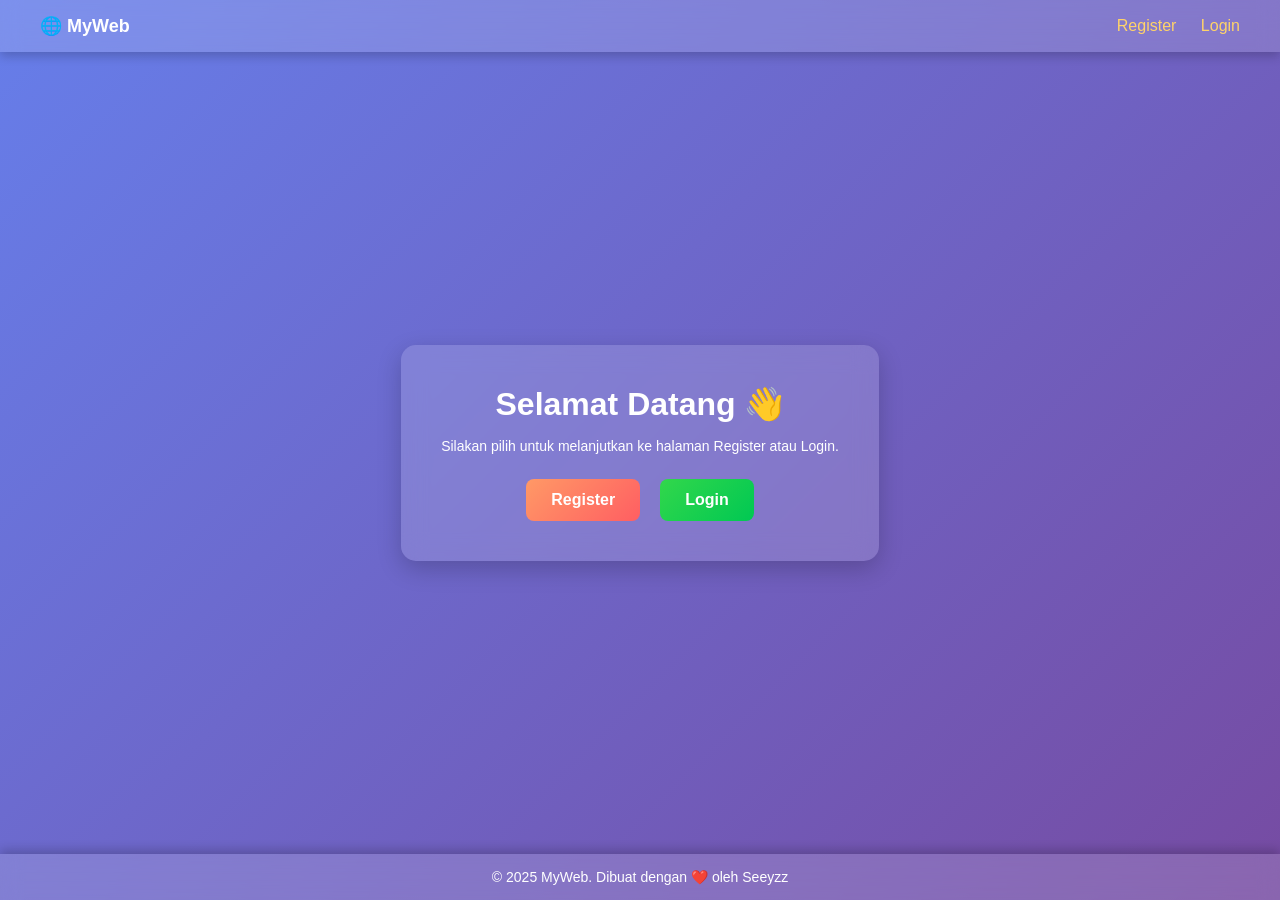
<file: index.html>
<!DOCTYPE html>
<html lang="en">
<head>
  <meta charset="UTF-8">
  <meta name="viewport" content="width=device-width, initial-scale=1.0">
  <title>Halaman Utama</title>
  <link rel="stylesheet" href="./css/style.css">
</head>
<body>
  <!-- Header -->
  <header>
    <div class="logo">🌐 MyWeb</div>
    <nav>
      <a href="./html/regis.html">Register</a>
      <a href="./html/login.html">Login</a>
    </nav>
  </header>

  <!-- Konten utama -->
  <main>
    <div class="hero">
      <h1>Selamat Datang 👋</h1>
      <p>Silakan pilih untuk melanjutkan ke halaman Register atau Login.</p>
      <div class="buttons">
        <a href="./html/regis.html" class="btn register">Register</a>
        <a href="./html/login.html" class="btn login">Login</a>
      </div>
    </div>
  </main>

  <!-- Footer -->
  <footer>
    <p>&copy; 2025 MyWeb. Dibuat dengan ❤️ oleh Seeyzz</p>
  </footer>
</body>
</html>
</file>
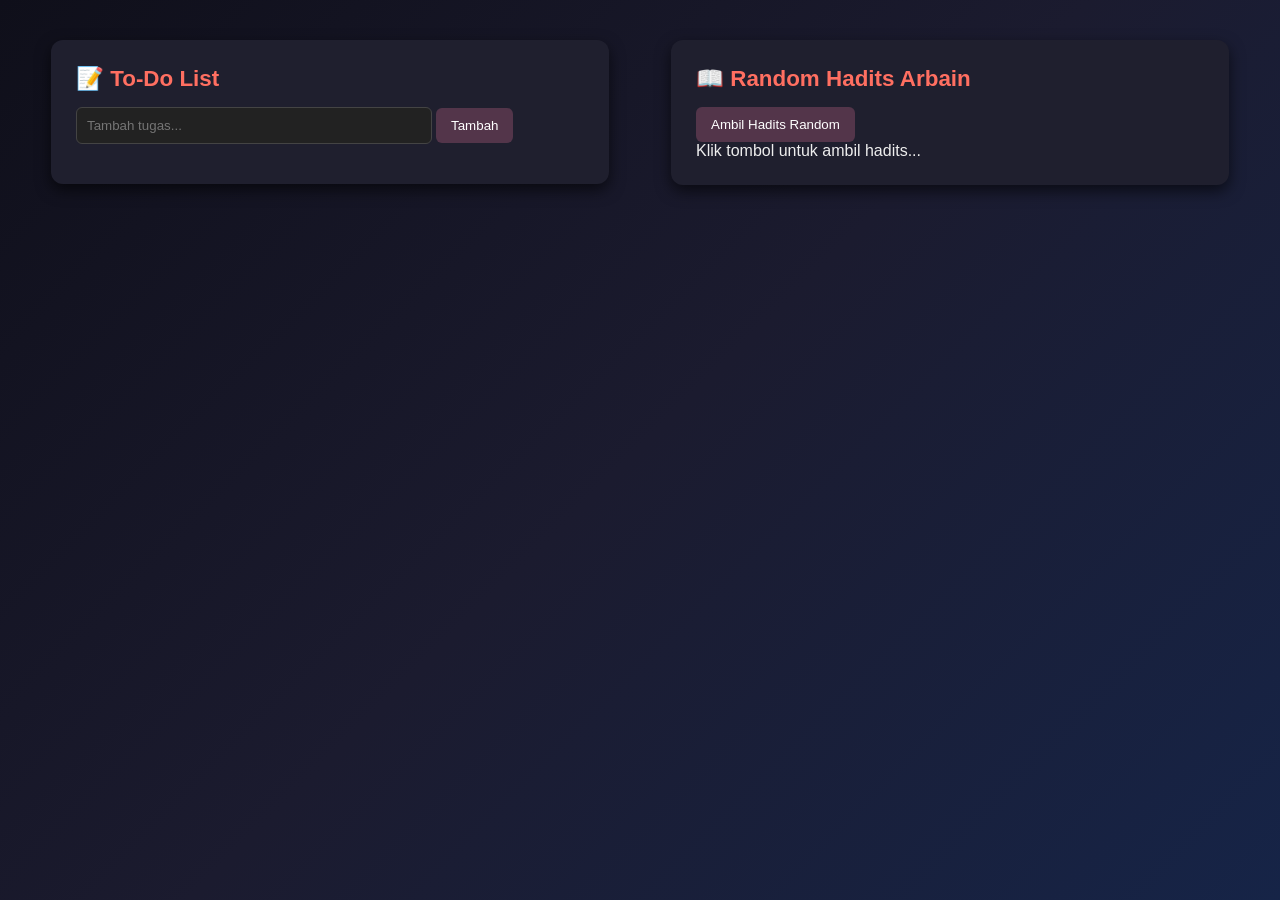
<file: html/home.html>
<!DOCTYPE html>
<html lang="en">
<head>
  <meta charset="UTF-8">
  <title>Mini To-Do List + Random Hadits</title>
  <link rel="stylesheet" href="../css/home.css">
</head>
<body>
  <!-- To-Do List -->
  <div class="todo">
    <h2>📝 To-Do List</h2>
    <input id="todoInput" type="text" placeholder="Tambah tugas..." />
    <button onclick="addTodo()">Tambah</button>
    <ul id="todoList"></ul>
  </div>

  <!-- Hadits API -->
  <div class="hadits">
    <h2>📖 Random Hadits Arbain</h2>
    <button onclick="loadRandomHadits()">Ambil Hadits Random</button>
    <div id="haditsContainer">Klik tombol untuk ambil hadits...</div>
  </div>

  <script src="../modules/home.js"></script>
</body>
</html>
</file>
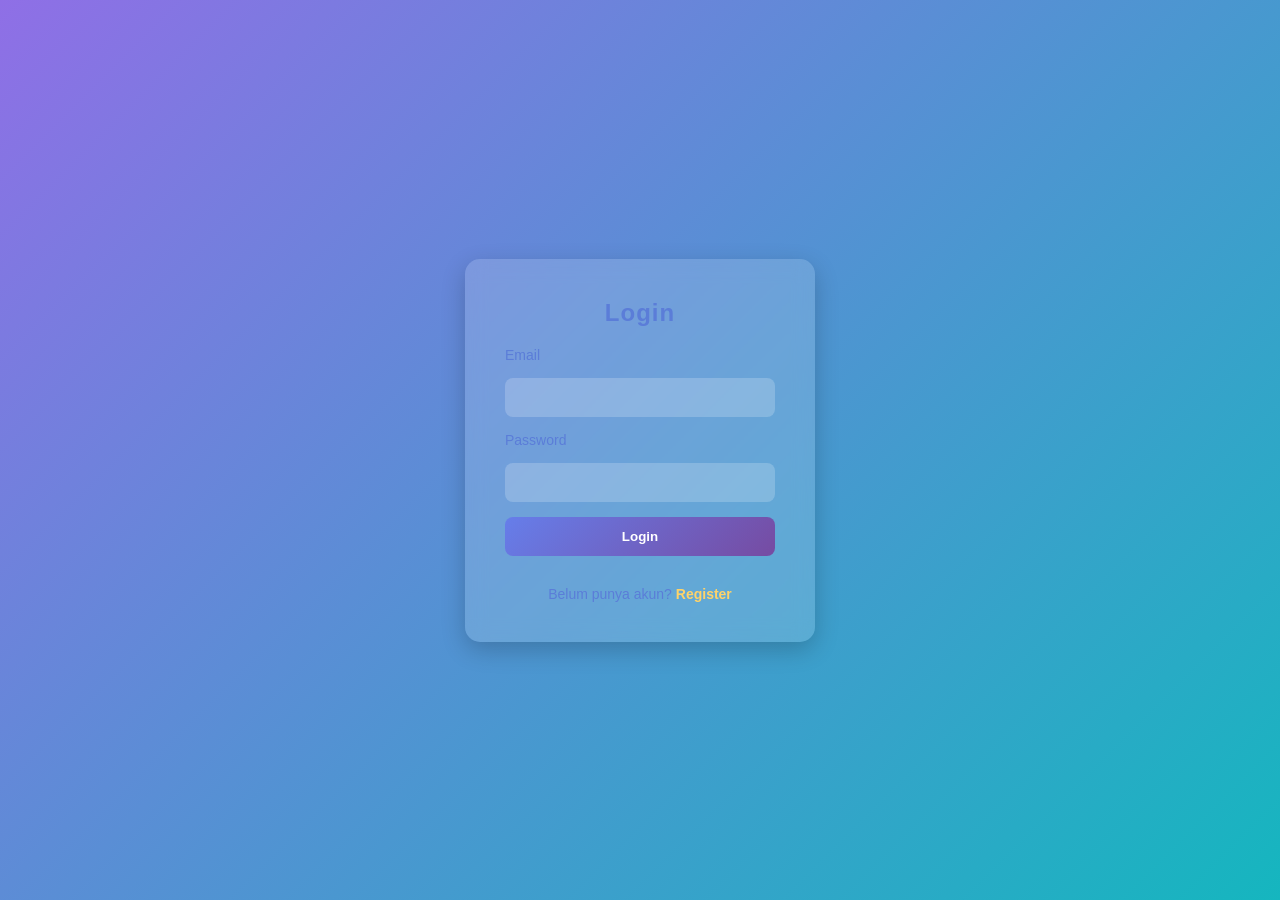
<file: html/login.html>
<!DOCTYPE html>
<html lang="en">
<head>
    <meta charset="UTF-8">
    <meta name="viewport" content="width=device-width, initial-scale=1.0">
    <title>Login</title>
    <link rel="stylesheet" href="../css/login.css">
</head>
<body>

    <div class="card">
        <h2>Login</h2>

        <form id="form">
            <label for="email">Email</label>
            <input type="email" required id="email">

            <label for="password">Password</label>
            <input type="password" required id="password">

            <button type="submit" id="button">Login</button>

            <p class="link">Belum punya akun? <a href="regis.html">Register</a></p>
        </form>
    </div>
<script src="../modules/login.js"></script>
</body>
</html>
</file>
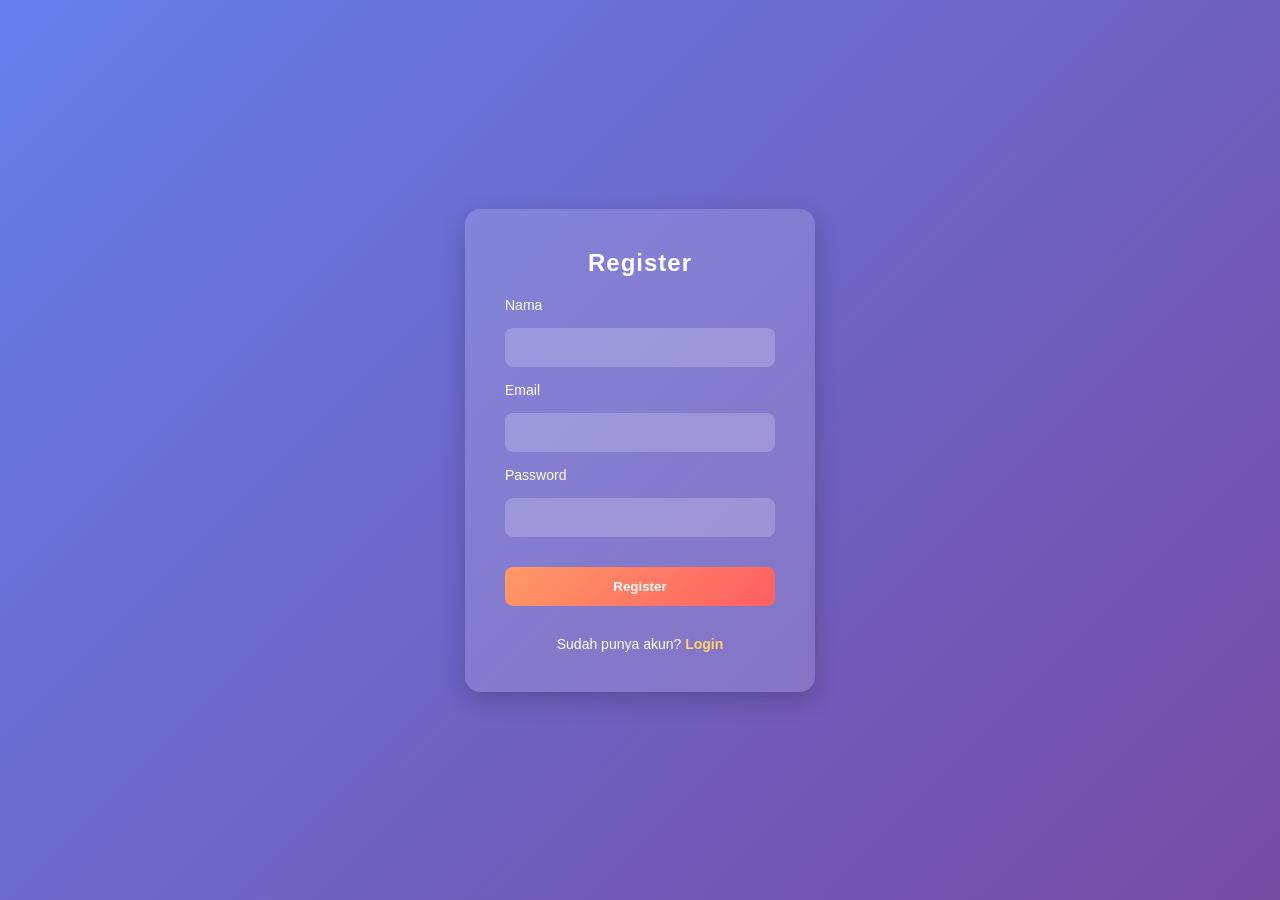
<file: html/regis.html>
<!DOCTYPE html>
<html lang="en">
<head>
    <meta charset="UTF-8">
    <meta name="viewport" content="width=device-width, initial-scale=1.0">
    <title>Register</title>
    <link rel="stylesheet" href="../css/regis.css">
</head>
<body>

    <div class="card">
        <h2>Register</h2>

        <form id="form">
            <label for="nama">Nama</label>
            <input type="text" required id="nama">

            <label for="email">Email</label>
            <input type="email" required id="email">

            <label for="password">Password</label>
            <input type="password" required id="password">

            <p id="msg"></p>
            <button type="submit" id="button">Register</button>

            <p class="link">Sudah punya akun? <a href="login.html">Login</a></p>
        </form>
    </div>
<script src="../modules/regis.js"></script>
</body>
</html>
</file>
<file: css/style.css>
* {
  margin: 0;
  padding: 0;
  box-sizing: border-box;
  font-family: 'Poppins', sans-serif;
}

body {
  background: linear-gradient(135deg, #667eea, #764ba2);
  min-height: 100vh;
  display: flex;
  flex-direction: column;
}

/* Header */
header {
  background: rgba(255, 255, 255, 0.15);
 
  -webkit-backdrop-filter: blur(10px);
   backdrop-filter: blur(10px);
  display: flex;
  justify-content: space-between;
  align-items: center;
  padding: 15px 40px;
  color: #fff;
  box-shadow: 0 4px 10px rgba(0,0,0,0.2);
}

header .logo {
  font-weight: 700;
  font-size: 18px;
}

header nav a {
  margin-left: 20px;
  text-decoration: none;
  color: #ffd369;
  font-weight: 500;
  transition: 0.3s;
}

header nav a:hover {
  color: #fff;
}

/* Konten utama */
main {
  flex: 1;
  display: flex;
  justify-content: center;
  align-items: center;
}

.hero {
  background: rgba(255, 255, 255, 0.15);
  
  -webkit-backdrop-filter: blur(12px);
  backdrop-filter: blur(12px);
  padding: 40px;
  border-radius: 15px;
  text-align: center;
  color: #fff;
  box-shadow: 0 8px 25px rgba(0,0,0,0.2);
  animation: fadeIn 1s ease-in-out;
}

.hero h1 {
  margin-bottom: 15px;
  font-weight: 700;
}

.hero p {
  margin-bottom: 25px;
  font-size: 14px;
}

.buttons {
  display: flex;
  justify-content: center;
  gap: 20px;
}

.btn {
  padding: 12px 25px;
  border-radius: 8px;
  text-decoration: none;
  font-weight: 600;
  transition: 0.3s;
  color: #fff;
}

.register {
  background: linear-gradient(135deg, #ff9966, #ff5e62);
}

.login {
  background: linear-gradient(135deg, #32d74b, #00c853);
}

.btn:hover {
  transform: translateY(-2px);
  box-shadow: 0 6px 15px rgba(0,0,0,0.3);
}

/* Footer */
footer {
  background: rgba(255, 255, 255, 0.15);
  -webkit-backdrop-filter: blur(10px);
  backdrop-filter: blur(10px);
  text-align: center;
  padding: 15px;
  color: #fff;
  font-size: 14px;
  box-shadow: 0 -4px 10px rgba(0,0,0,0.2);
}

/* Animasi */
@keyframes fadeIn {
  from { opacity: 0; transform: translateY(-20px); }
  to { opacity: 1; transform: translateY(0); }
}
</file>
<file: css/home.css>
* {
  margin: 0;
  padding: 0;
  box-sizing: border-box;
}

body {
  font-family: "Segoe UI", Arial, sans-serif;
  background: linear-gradient(135deg, #0f0f1a, #1b1b2f, #162447);
  color: #eee;
  display: flex;
  justify-content: space-around;
  align-items: flex-start;
  min-height: 100vh;
  padding: 40px 20px;
}

/* Card style */
.todo, .hadits {
  width: 45%;
  background: #1f1f2e;
  padding: 25px;
  border-radius: 12px;
  box-shadow: 0 6px 15px rgba(0,0,0,0.6);
  transition: transform 0.2s ease, box-shadow 0.2s ease;
}

.todo:hover, .hadits:hover {
  transform: translateY(-5px);
  box-shadow: 0 10px 20px rgba(0,0,0,0.8);
}

h2 {
  margin-bottom: 15px;
  font-size: 1.4rem;
  color: #ff6f61; /* merah coral gelap */
  display: flex;
  align-items: center;
  gap: 8px;
}

/* Input & button */
input[type="text"] {
  width: 70%;
  padding: 10px;
  border: 1px solid #444;
  border-radius: 6px;
  background: #222;
  color: #eee;
  outline: none;
  transition: border-color 0.2s ease;
}

input[type="text"]:focus {
  border-color: #21e6c1; /* hijau neon */
}

button {
  padding: 10px 15px;
  background: #53354a; /* ungu gelap */
  color: #fff;
  border: none;
  border-radius: 6px;
  cursor: pointer;
  transition: background 0.2s ease;
}

button:hover {
  background: #903749; /* merah keunguan */
}

/* To-do list items */
ul {
  list-style: none;
  margin-top: 15px;
}

li {
  margin: 8px 0;
  padding: 10px;
  background: #162447;
  border-radius: 6px;
  display: flex;
  justify-content: space-between;
  align-items: center;
  transition: background 0.2s ease;
}

li:hover {
  background: #1f4068;
}

li button {
  background: #e43f5a;
  padding: 6px 10px;
  border-radius: 4px;
}

li button:hover {
  background: #d63447;
}

/* Hadits container */
.hadits-item {
  margin-top: 15px;
  padding: 15px;
  background: #0f0f1a;
  border-left: 4px solid #21e6c1;
  border-radius: 8px;
  font-size: 1rem;
  line-height: 1.6;
}

.hadits-item strong {
  color: #21e6c1;
  display: block;
  margin-bottom: 8px;
}

.hadits-item em {
  color: #ccc;
  font-style: italic;
}

/* Responsive */
@media (max-width: 768px) {
  body {
    flex-direction: column;
    align-items: center;
  }

  .todo, .hadits {
    width: 90%;
    margin-bottom: 20px;
  }
}
* {
  margin: 0;
  padding: 0;
  box-sizing: border-box;
}

body {
  font-family: "Segoe UI", Arial, sans-serif;
  background: linear-gradient(135deg, #0f0f1a, #1b1b2f, #162447);
  color: #eee;
  display: flex;
  justify-content: space-around;
  align-items: flex-start;
  min-height: 100vh;
  padding: 40px 20px;
}

/* Card style */
.todo, .hadits {
  width: 45%;
  background: #1f1f2e;
  padding: 25px;
  border-radius: 12px;
  box-shadow: 0 6px 15px rgba(0,0,0,0.6);
  transition: transform 0.2s ease, box-shadow 0.2s ease;
}

.todo:hover, .hadits:hover {
  transform: translateY(-5px);
  box-shadow: 0 10px 20px rgba(0,0,0,0.8);
}

h2 {
  margin-bottom: 15px;
  font-size: 1.4rem;
  color: #ff6f61; /* merah coral gelap */
  display: flex;
  align-items: center;
  gap: 8px;
}

/* Input & button */
input[type="text"] {
  width: 70%;
  padding: 10px;
  border: 1px solid #444;
  border-radius: 6px;
  background: #222;
  color: #eee;
  outline: none;
  transition: border-color 0.2s ease;
}

input[type="text"]:focus {
  border-color: #21e6c1; /* hijau neon */
}

button {
  padding: 10px 15px;
  background: #53354a; /* ungu gelap */
  color: #fff;
  border: none;
  border-radius: 6px;
  cursor: pointer;
  transition: background 0.2s ease;
}

button:hover {
  background: #903749; /* merah keunguan */
}

/* To-do list items */
ul {
  list-style: none;
  margin-top: 15px;
}

li {
  margin: 8px 0;
  padding: 10px;
  background: #162447;
  border-radius: 6px;
  display: flex;
  justify-content: space-between;
  align-items: center;
  transition: background 0.2s ease;
}

li:hover {
  background: #1f4068;
}

li button {
  background: #e43f5a;
  padding: 6px 10px;
  border-radius: 4px;
}

li button:hover {
  background: #d63447;
}

/* Hadits container */
.hadits-item {
  margin-top: 15px;
  padding: 15px;
  background: #0f0f1a;
  border-left: 4px solid #21e6c1;
  border-radius: 8px;
  font-size: 1rem;
  line-height: 1.6;
}

.hadits-item strong {
  color: #21e6c1;
  display: block;
  margin-bottom: 8px;
}

.hadits-item em {
  color: #ccc;
  font-style: italic;
}

/* Responsive */
@media (max-width: 768px) {
  body {
    flex-direction: column;
    align-items: center;
  }

  .todo, .hadits {
    width: 90%;
    margin-bottom: 20px;
  }
}
</file>
<file: css/login.css>
* {
    margin: 0;
    padding: 0;
    box-sizing: border-box;
    font-family: 'Poppins', sans-serif;
}

body {
    background: linear-gradient(135deg, #8f6fe6, #15b6bf);
    height: 100vh;
    display: flex;
    justify-content: center;
    align-items: center;
}

/* Card styling */
.card {
    background: rgba(255, 255, 255, 0.15);
   -webkit-backdrop-filter: blur(10px);
backdrop-filter: blur(10px);

    border-radius: 15px;
    padding: 40px;
    width: 350px;
    box-shadow: 0 8px 25px rgba(0,0,0,0.2);
    color: #5b7dd8;
    text-align: center;
    animation: fadeIn 1s ease-in-out;
}

.card h2 {
    margin-bottom: 20px;
    font-weight: 700;
    letter-spacing: 1px;
}

/* Form styling */
form {
    display: flex;
    flex-direction: column;
    gap: 15px;
}

label {
    text-align: left;
    font-size: 14px;
    font-weight: 500;
}

input {
    padding: 12px;
    border: none;
    border-radius: 8px;
    outline: none;
    background: rgba(255,255,255,0.2);
    color: #fff;
    transition: 0.3s;
}

input:focus {
    background: rgba(255,255,255,0.3);
    box-shadow: 0 0 8px #fff;
}

/* Button styling */
button {
    padding: 12px;
    border: none;
    border-radius: 8px;
    background: linear-gradient(135deg, #667eea, #764ba2);
    color: #fff;
    font-weight: 600;
    cursor: pointer;
    transition: transform 0.2s ease, box-shadow 0.2s ease;
}

button:hover {
    transform: translateY(-2px);
    box-shadow: 0 6px 15px rgba(0,0,0,0.3);
}

/* Link styling */
.link {
    margin-top: 15px;
    font-size: 14px;
}

.link a {
    color: #ffd369;
    text-decoration: none;
    font-weight: 600;
}

.link a:hover {
    text-decoration: underline;
}

/* Animasi */
@keyframes fadeIn {
    from { opacity: 0; transform: translateY(-20px); }
    to { opacity: 1; transform: translateY(0); }
}
</file>
<file: css/regis.css>
* {
    margin: 0;
    padding: 0;
    box-sizing: border-box;
    font-family: 'Poppins', sans-serif;
}

body {
    background: linear-gradient(135deg, #667eea, #764ba2);
    height: 100vh;
    display: flex;
    justify-content: center;
    align-items: center;
}

/* Card styling */
.card {
    background: rgba(255, 255, 255, 0.15);
   
    border-radius: 15px;
    padding: 40px;
    width: 350px;
    box-shadow: 0 8px 25px rgba(0,0,0,0.2);
    color: #fff;
    text-align: center;
    animation: fadeIn 1s ease-in-out;
}

.card h2 {
    margin-bottom: 20px;
    font-weight: 700;
    letter-spacing: 1px;
}

/* Form styling */
form {
    display: flex;
    flex-direction: column;
    gap: 15px;
}

label {
    text-align: left;
    font-size: 14px;
    font-weight: 500;
}

input {
    padding: 12px;
    border: none;
    border-radius: 8px;
    outline: none;
    background: rgba(255,255,255,0.2);
    color: #fff;
    transition: 0.3s;
}

input:focus {
    background: rgba(255,255,255,0.3);
    box-shadow: 0 0 8px #fff;
}

/* Button styling */
button {
    padding: 12px;
    border: none;
    border-radius: 8px;
    background: linear-gradient(135deg, #ff9966, #ff5e62);
    color: #fff;
    font-weight: 600;
    cursor: pointer;
    transition: transform 0.2s ease, box-shadow 0.2s ease;
}

button:hover {
    transform: translateY(-2px);
    box-shadow: 0 6px 15px rgba(0,0,0,0.3);
}

/* Link styling */
.link {
    margin-top: 15px;
    font-size: 14px;
}

.link a {
    color: #ffd369;
    text-decoration: none;
    font-weight: 600;
}

.link a:hover {
    text-decoration: underline;
}

/* Animasi */
@keyframes fadeIn {
    from { opacity: 0; transform: translateY(-20px); }
    to { opacity: 1; transform: translateY(0); }
}
</file>
